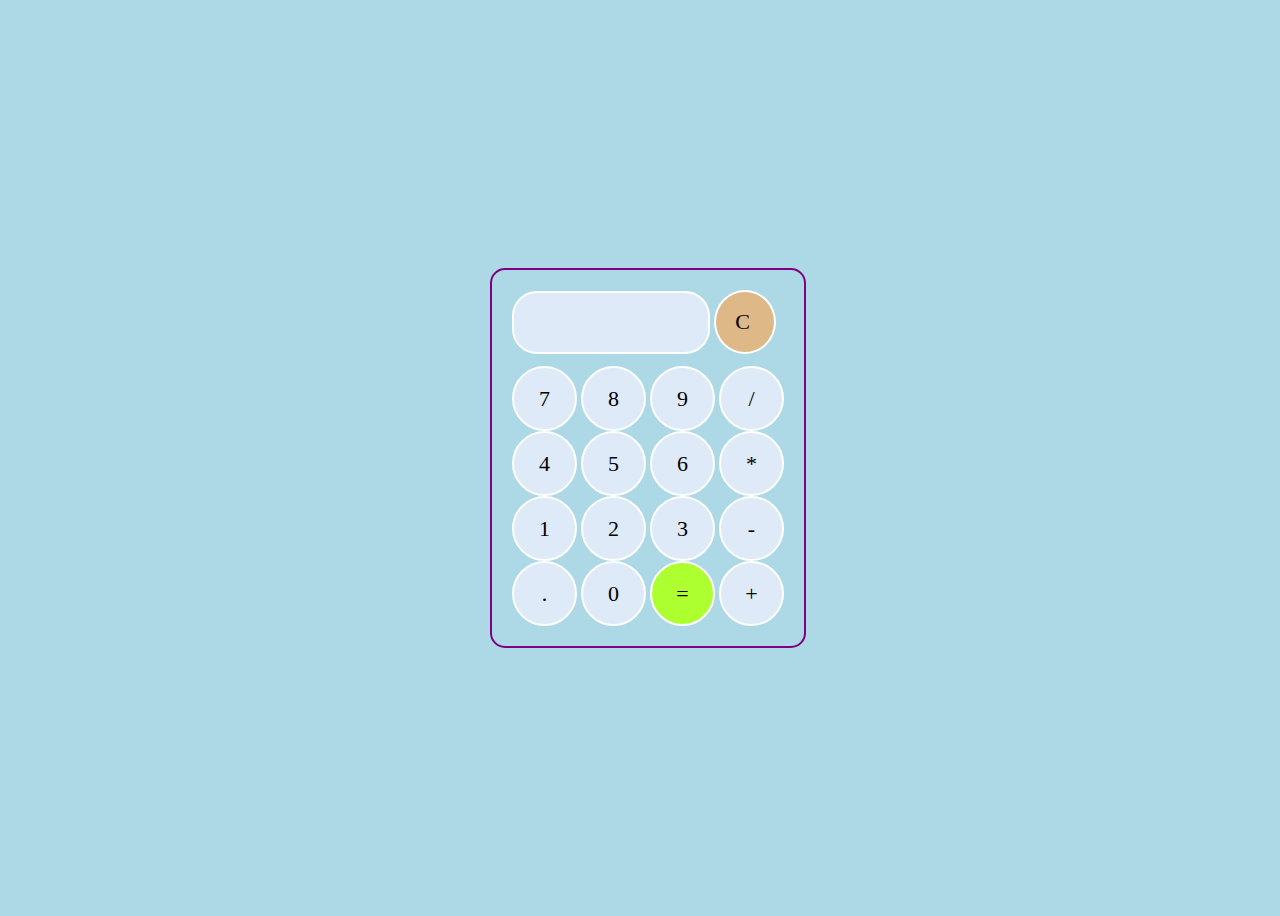
<file: Calculator/index.html>
<!DOCTYPE html>
<html lang="en">
<head>
    <meta charset="UTF-8">
    <meta name="viewport" content="width=device-width, initial-scale=1.0">
    <meta http-equiv="X-UA-Compatible" content="ie=edge">
    <title>Simple Calculator</title>
    <!-- CSS File link -->
    <link rel="stylesheet" href="styles.css">
</head>
<body>
    <div class="main">
        <form action="" name="Calculator">
           <input type="text" class="text maincolor" name="text1" disabled>
           <input type="text" class="text1 brn" name="text12" value="C" onclick="location.reload()"><br>
           <input type="button" class="num maincolor" name="btn9" value="7" onclick="displaynum(btn9.value)">
           <input type="button" class="num maincolor" name="btn8" value="8" onclick="displaynum(btn8.value)">
           <input type="button" class="num maincolor" name="btn7" value="9" onclick="displaynum(btn7.value)">
           <input type="button" class="num maincolor" name="addbtn" value="/" onclick="displaynum(addbtn.value)"><br>
           <input type="button" class="num maincolor" name="btn6" value="4" onclick="displaynum(btn6.value)">
           <input type="button" class="num maincolor" name="btn5" value="5" onclick="displaynum(btn5.value)">
           <input type="button" class="num maincolor" name="btn4" value="6" onclick="displaynum(btn4.value)">
           <input type="button" class="num maincolor" name="subbtn" value="*" onclick="displaynum(subbtn.value)"><br>
           <input type="button" class="num maincolor" name="btn3" value="1" onclick="displaynum(btn3.value)">
           <input type="button" class="num maincolor" name="btn2" value="2" onclick="displaynum(btn2.value)">
           <input type="button" class="num maincolor" name="btn1" value="3" onclick="displaynum(btn1.value)">
           <input type="button" class="num maincolor" name="mulbtn" value="-" onclick="displaynum(mulbtn.value)"><br>
           <input type="button" class="num maincolor" name="dot" value="." onclick="displaynum(dot.value)">
           <input type="button" class="num maincolor" name="btn0" value="0" onclick="displaynum(btn0.value)">
           <input type="button" class="num gre" name="eqlbtn" value="=" onclick="text1.value=eval(text1.value)">
           <input type="button" class="num maincolor" name="divbtn" value="+" onclick="displaynum(divbtn.value)"><br>
        </form>
    </div>
    <!-- JS File link -->
    <script src="script.js"></script>
</body>
</html>
</file>
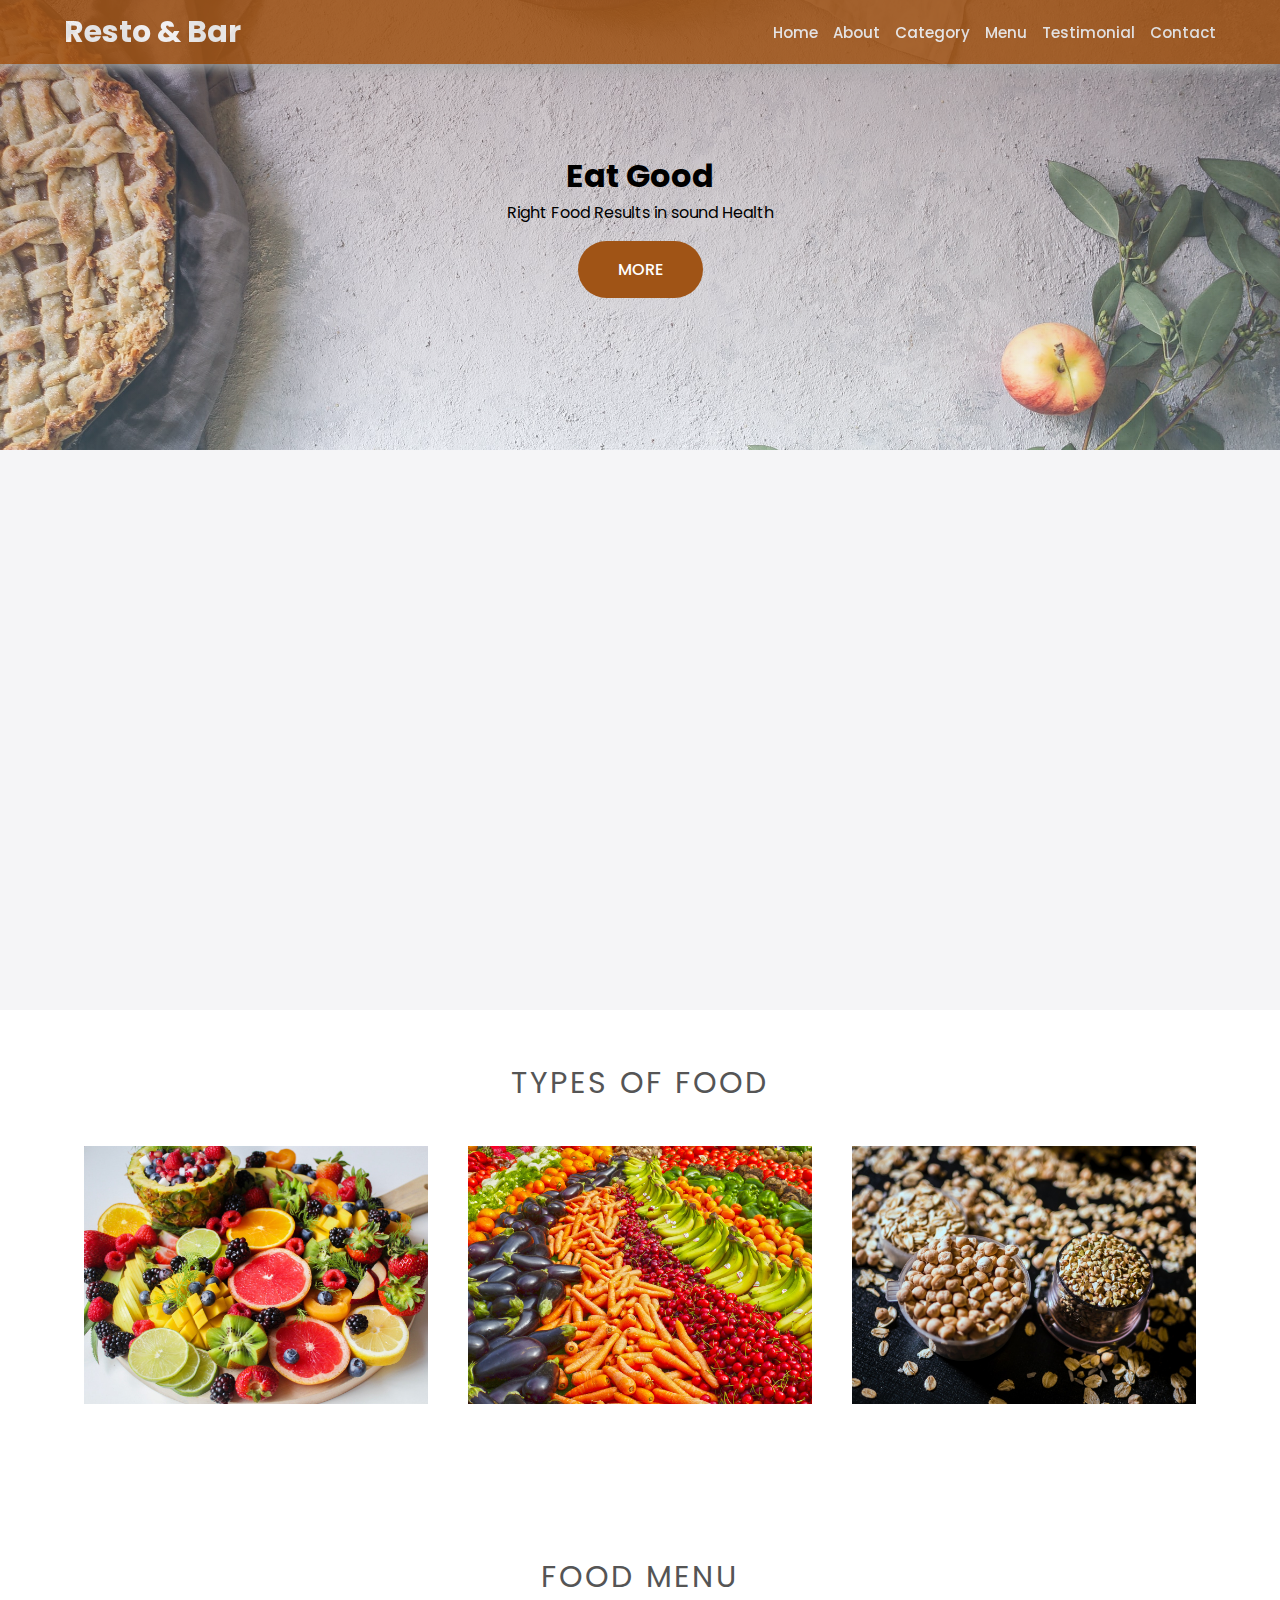
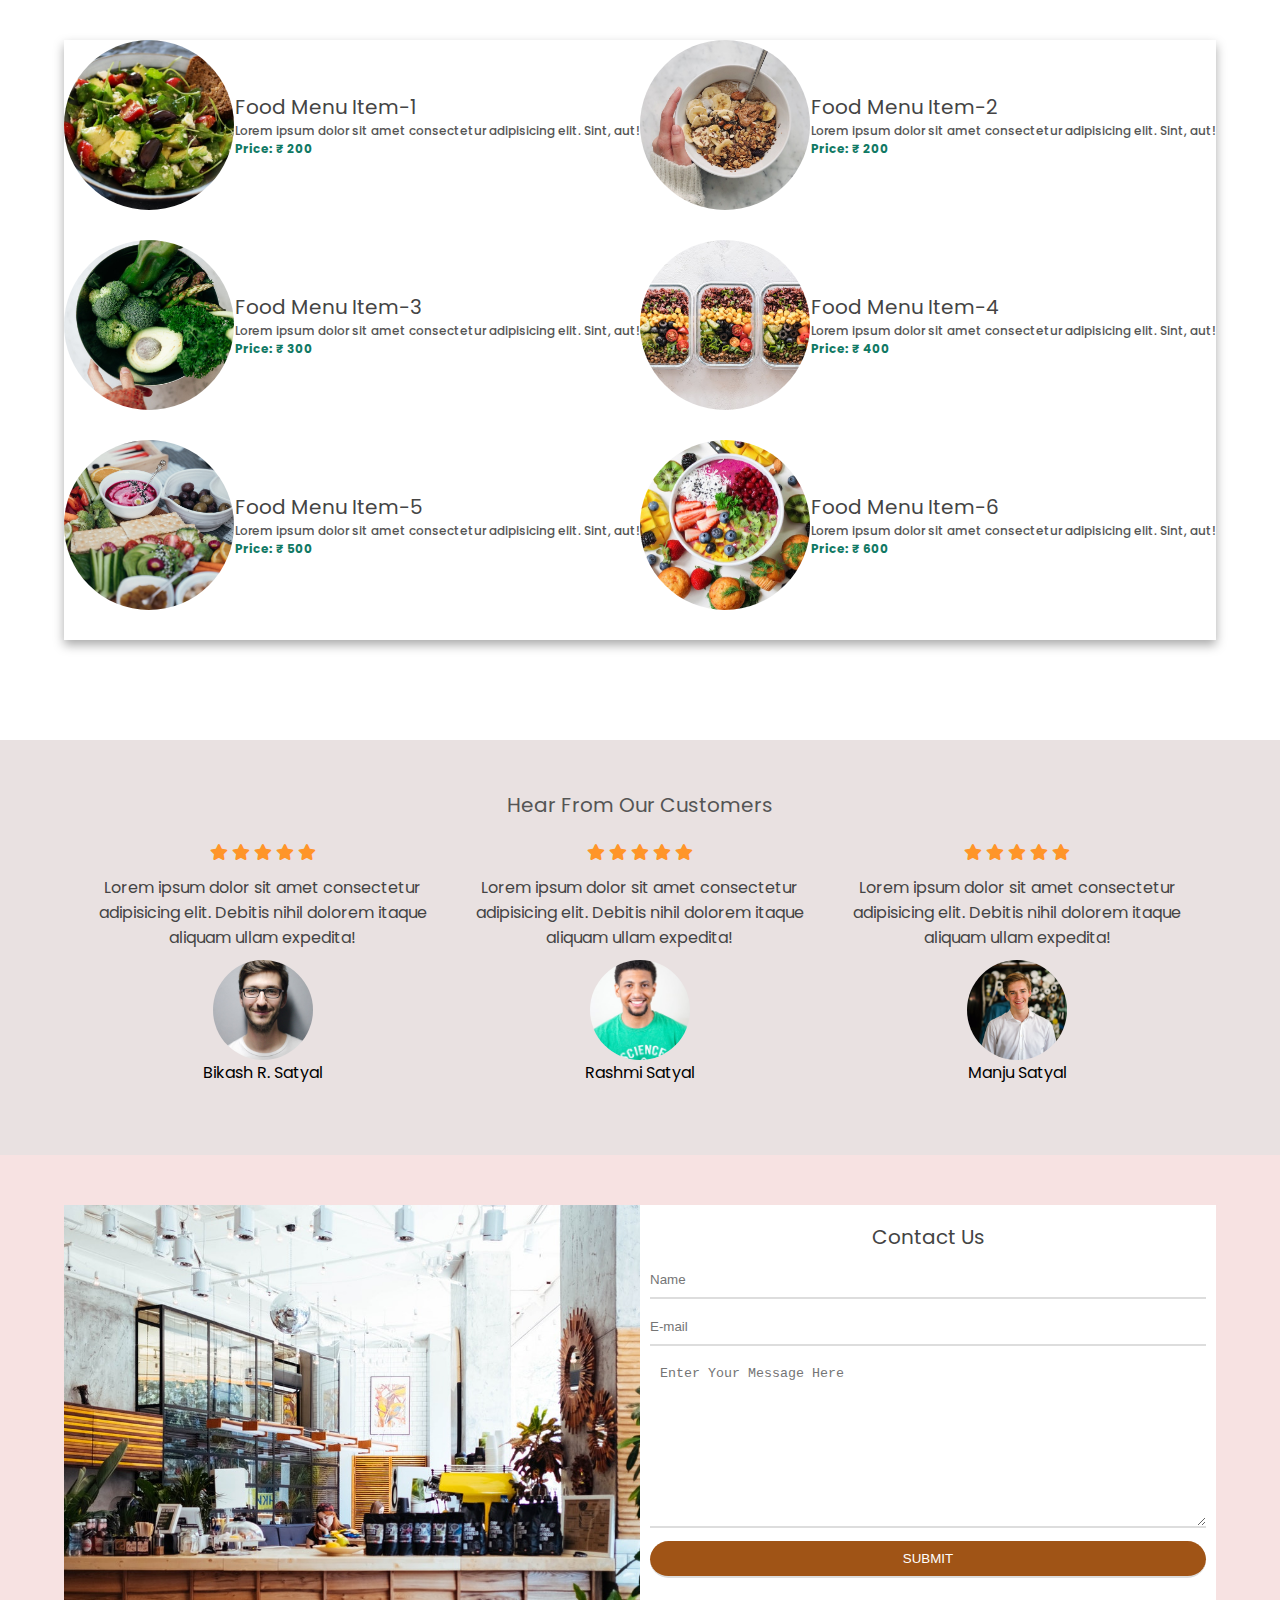
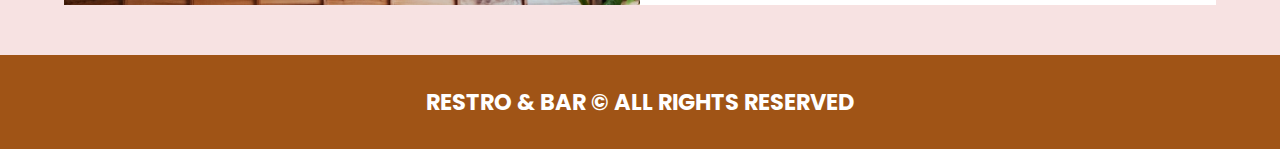
<file: Landing Page/index.html>
<!DOCTYPE html>
<html lang="en">
<head>
    <meta charset="UTF-8">
    <meta http-equiv="X-UA-Compatible" content="IE=edge">
    <meta name="viewport" content="width=device-width, initial-scale=1.0">
    <link rel="stylesheet" href="style.css">
    <link rel="stylesheet" href="https://cdnjs.cloudflare.com/ajax/libs/font-awesome/5.15.3/css/all.min.css" referrerpolicy="no-referrer" />

    <title>Resturant</title>
</head>
<body>
    <nav class="navbar">
        <div class="navbar-container container">
            <input type="checkbox">
            <div class="hamburger-lines">
                <span class="lines line1"></span>
                <span class="lines line2"></span>
                <span class="lines line3"></span>
            </div>
            <ul class="menu-items">
                <li><a href="#showcase">Home</a></li>
                <li><a href="#about">About</a></li>
                <li><a href="#food">Category</a></li>
                <li><a href="#food-menu">Menu</a></li>
                <li><a href="#testimonials">Testimonial</a></li>
                <li><a href="#contact">Contact</a></li>
            </ul>
            <h1 class="logo">Resto & Bar</h1>
        </div>
    </nav>

    <section class="showcase-area" id="showcase">
        <div class="showcase-container">
            <h1 class="main-title">Eat Good</h1>
            <p>Right Food Results in sound Health</p>
            <a href="#food-menu" class="btn btn-primary">More</a>
        </div>
    </section>

    <section id="about">
        <div class="about-wrapper container">
            <div class="about-text">
                <p class="small">About Us</p>
                <h2>Dedicated for your service with hygeine and taste for the last many years</h2>
                <p>Lorem ipsum dolor, sit amet consectetur adipisicing elit. Aliquid commodi ea optio dignissimos odit sint distinctio, beatae similique dolorem officia labore enim minima dolor ut necessitatibus fuga voluptas incidunt alias!40</p>
            </div>
            <div class="about-image">
                <img src="./img/about-photo.jpg" alt="About-Us">
            </div>
        </div>
    </section>

    <section id="food">
        <h2>Types of Food</h2>
        <div class="food-container container">
            <div class="food-type fruit">
                <div class="img-container">
                    <img src="./img/food1.jpg" alt="">
                    <div class="img-content">
                        <h3>Fruits</h3>
                        <a href="https://en.wikipedia.org/wiki/fruits" class="btn btn-primary" target="_blank">See More</a>
                    </div>
                </div>
            </div>
            <div class="food-type vegaetable">
                <div class="img-container">
                    <img src="./img/food2.jpg" alt="">
                    <div class="img-content">
                        <h3>vegaetable</h3>
                        <a href="https://en.wikipedia.org/wiki/vegetables" class="btn btn-primary" target="_blank">See More</a>
                    </div>
                </div>
            </div>
            <div class="food-type grain">
                <div class="img-container">
                    <img src="./img/food3.jpg" alt="">
                    <div class="img-content">
                        <h3>Grains</h3>
                        <a href="https://en.wikipedia.org/wiki/grains" class="btn btn-primary" target="_blank">See More</a>
                    </div>
                </div>
            </div>
        </div>
    </section>

    <section id="food-menu">
        <h2 class="food-menu-heading">Food Menu</h2>
        <div class="food-menu-container container">
            <div class="food-menu-item">
                <div class="food-image">
                    <img src="./img/food-menu1.jpg" alt="">
                </div>
                <div class="food-description">
                    <h2 class="food-title">Food Menu Item-1</h2>
                    <p>Lorem ipsum dolor sit amet consectetur adipisicing elit. Sint, aut!</p>
                    <p class="food-price">Price: &#8377 200</p>
                </div>
            </div>

            <div class="food-menu-item">
                <div class="food-image">
                    <img src="./img/food-menu2.jpg" alt="">
                </div>
                <div class="food-description">
                    <h2 class="food-title">Food Menu Item-2</h2>
                    <p>Lorem ipsum dolor sit amet consectetur adipisicing elit. Sint, aut!</p>
                    <p class="food-price">Price: &#8377 200</p>
                </div>
            </div>

            <div class="food-menu-item">
                <div class="food-image">
                    <img src="./img/food-menu3.jpg" alt="">
                </div>
                <div class="food-description">
                    <h2 class="food-title">Food Menu Item-3</h2>
                    <p>Lorem ipsum dolor sit amet consectetur adipisicing elit. Sint, aut!</p>
                    <p class="food-price">Price: &#8377 300</p>
                </div>
            </div>

            <div class="food-menu-item">
                <div class="food-image">
                    <img src="./img/food-menu4.jpg" alt="">
                </div>
                <div class="food-description">
                    <h2 class="food-title">Food Menu Item-4</h2>
                    <p>Lorem ipsum dolor sit amet consectetur adipisicing elit. Sint, aut!</p>
                    <p class="food-price">Price: &#8377 400</p>
                </div>
            </div>

            <div class="food-menu-item">
                <div class="food-image">
                    <img src="./img/food-menu5.jpg" alt="">
                </div>
                <div class="food-description">
                    <h2 class="food-title">Food Menu Item-5</h2>
                    <p>Lorem ipsum dolor sit amet consectetur adipisicing elit. Sint, aut!</p>
                    <p class="food-price">Price: &#8377 500</p>
                </div>
            </div>

            <div class="food-menu-item">
                <div class="food-image">
                    <img src="./img/food-menu6.jpg" alt="">
                </div>
                <div class="food-description">
                    <h2 class="food-title">Food Menu Item-6</h2>
                    <p>Lorem ipsum dolor sit amet consectetur adipisicing elit. Sint, aut!</p>
                    <p class="food-price">Price: &#8377 600</p>
                </div>
            </div>
        </div>
    </section>

    <section id="testimonials">
        <h2 class="testimonial-title">Hear From Our Customers</h2>
        <div class="testimonial-container container">
            <div class="testimonial-box">
                <div class="star-rating">
                    <span class="fa fa-star checked"></span>
                    <span class="fa fa-star checked"></span>
                    <span class="fa fa-star checked"></span>
                    <span class="fa fa-star checked"></span>
                    <span class="fa fa-star checked"></span>
                </div>
                <p class="testimonial-text">Lorem ipsum dolor sit amet consectetur adipisicing elit. Debitis nihil dolorem itaque aliquam ullam expedita!</p>
                <div class="customer-details">
                    <div class="customer-photo">
                        <img src="./img/male-photo1.jpg" alt="">
                    </div>
                    <p class="customer-name">Bikash R. Satyal</p>
                </div>
            </div>

            <div class="testimonial-box">
                <div class="star-rating">
                    <span class="fa fa-star checked"></span>
                    <span class="fa fa-star checked"></span>
                    <span class="fa fa-star checked"></span>
                    <span class="fa fa-star checked"></span>
                    <span class="fa fa-star checked"></span>
                </div>
                <p class="testimonial-text">Lorem ipsum dolor sit amet consectetur adipisicing elit. Debitis nihil dolorem itaque aliquam ullam expedita!</p>
                <div class="customer-details">
                    <div class="customer-photo">
                        <img src="./img/male-photo2.jpg" alt="">
                    </div>
                    <p class="customer-name">Rashmi Satyal</p>
                </div>
            </div>

            <div class="testimonial-box">
                <div class="star-rating">
                    <span class="fa fa-star checked"></span>
                    <span class="fa fa-star checked"></span>
                    <span class="fa fa-star checked"></span>
                    <span class="fa fa-star checked"></span>
                    <span class="fa fa-star checked"></span>
                </div>
                <p class="testimonial-text">Lorem ipsum dolor sit amet consectetur adipisicing elit. Debitis nihil dolorem itaque aliquam ullam expedita!</p>
                <div class="customer-details">
                    <div class="customer-photo">
                        <img src="./img/male-photo3.jpg" alt="">
                    </div>
                    <p class="customer-name">Manju Satyal</p>
                </div>
            </div>
        </div>
    </section>

    <section id="contact">
        <div class="contact-container container">
            <div class="contact-image">
                <img src="./img/restraunt-image.jpg" alt="">
            </div>
            <div class="form-container">
                <h2>Contact Us</h2>
                <input type="text" name="" id="" placeholder="Name">
                <input type="email" name="" id="" placehold placeholder="E-mail">
                <textarea name="" id="" cols="30" rows="10" placeholder="Enter Your Message Here"></textarea>
                <input type="submit" value="Submit" class="btn btn-primary">
            </div>
        </div>
    </section>

    <footer id="footer">
        <h2>Restro & Bar &copy; All Rights Reserved</h2>
    </footer>

<!-- ##################For Smooth Scroling#################  -->

<script src="https://ajax.googleapis.com/ajax/libs/jquery/3.3.1/jquery.min.js"></script>
<script>
$(document).ready(function(){
  // Add smooth scrolling to all links
  $("a").on('click', function(event) {

    // Make sure this.hash has a value before overriding default behavior
    if (this.hash !== "") {
      // Prevent default anchor click behavior
      event.preventDefault();

      // Store hash
      var hash = this.hash;

      // Using jQuery's animate() method to add smooth page scroll
      // The optional number (800) specifies the number of milliseconds it takes to scroll to the specified area
      $('html, body').animate({
        scrollTop: $(hash).offset().top
      }, 800, function(){

        // Add hash (#) to URL when done scrolling (default click behavior)
        window.location.hash = hash;
      });
    } // End if
  });
});
</script>
</body>
</html>
</file>
<file: Calculator/styles.css>
body {
    width: 100%;
    height: 100vh;
    display: flex;
    align-items: center;
    justify-content: center;
    background-color: lightblue;
}

.main {
    display: inline-block;
    padding: 20px;
    border: 2px solid purple;
    border-radius: 15px;
}

input {
    color: black;
    border: 2px solid white;
    padding: 17px;
    outline: none;
    font-size: 22px;
    font-family: cursive;
}

.num {
    width: 65px;
    height: 65px;
    border-radius: 50%;
}

.text {
    width: 160px;
    height: 25px;
    border-radius: 25px;
    letter-spacing: 5px;
    text-align: center;
    margin-bottom: 12px;
}

.text1 {
    width: 24px;
    height: 26px;
    border-radius: 22px;
    letter-spacing: 5px;
    text-align: center;
    margin-bottom: 12px;
    border-radius: 50%;
    cursor: pointer;
}

.maincolor {
    background-color: #deeaf8;
}
.gre{
    background-color: greenyellow;
}
.brn{
    background-color: burlywood;
}
</file>
<file: Landing Page/style.css>
@import url('https://fonts.googleapis.com/css2?family=Poppins:wght@100;200;300;400;500;600;700&display=swap');

*,
*::after,
*::before{
   box-sizing: border-box;
   padding: 0;
   margin: 0;
}
html{
    font-size: 62.5%;
}
body{
    font-family: 'Poppins', sans-serif;
}

/* ################### utility-classes#############  */
.container{
    max-width: 1200px;
    width: 90%;
    margin: auto;
}
.btn{
    display: inline-block;
    padding: 1em 2.5em;
    text-decoration: none;
    border-radius: 50px;
    cursor: pointer;
    outline: none;
    margin-top: 1em;
    text-transform: uppercase;
    font-weight: 500;
}
.btn-primary{
    color: #fff;
    background: #a05416;
}
.btn-primary:hover{
    background: lightslategray;
}

/* ###############nav bar styling########## */
/* For desktop mode:  */
.navbar input[type="checkbox"],
.navbar .hamburger-lines{
    display: none;
}
.navbar{
    box-shadow: 0px 5px 10px 0px #aaa;
    position: fixed;
    width: 100%;
    background:#a05416;
    color: #fff;
    opacity: 0.85;
    z-index: 999;
}
.navbar-container{
    display: flex;
    justify-content: space-between;
    height: 64px;
    align-items: center;
}
.menu-items{
    order: 2;
    display: flex;
   
}
.menu-items li{
    list-style: none;
    margin-left: 1.5rem;
    font-size: 1.5rem;
}
.logo{
    order: 1;
    font-size: 3rem;
}
.navbar a{
    color: #eee;
    text-decoration: none;
    font-weight: 500;
}
.navbar a:hover{
    color: red;
    transition: color 0.2s ease-in-out;
    text-decoration: underline blue;
}

/* ########## show case styling######  */
.showcase-area{
    height: 50vh;
    background: linear-gradient(rgba(95, 54, 54, 0.3), rgba(255,255,255,0.140)), url("./img/header-image2.jpg");
    background-size: cover;
    background-position: center;
    background-repeat: no-repeat;
}
.showcase-area .showcase-container{
    display: flex;
    flex-direction: column;
    justify-content: center;
    align-items: center;
    height: 100%;
    font-size: 1.6rem;
}
.main-title h1{
    text-transform:uppercase;
}

/* ##################### About us################  */
#about{
    padding: 50px 0px;
    background: #f5f5f7;
}
#about h2{
    font-size: 3.2rem;
}
#about p{
    font-size: 1.5rem;
    color: #555;
}
#about .small{
    font-size: 1.6rem;
    color: #600;
    font-weight: 600;
}
.about-wrapper{
    display: flex;
    flex-wrap: wrap;
}
#about .about-image{
    flex: 1 1 400px;
    padding: 30px;
    transform: translateX(150%);
    animation: about-image-animation 1s ease-in-out forwards;
}
@keyframes about-image-animation{
    100%{
        transform: translateX(0);
    }
}
.about-image img{
    display: block;
    height: 400px;
    max-width: 100%;
    margin: auto;
    object-fit: cover;
    object-position: center;
    object-fit: right;

}

.about-text{
    flex: 1 1 400px;
    padding: 30px;
    margin: auto;
    transform: translateX(-150%);
    animation: about-text-animation 1.5s ease-in-out forwards;
}
@keyframes about-text-animation{
    100%{
        transform: translateX(0);
    }
}

/* ################ Types of food ################## */
#food{
    padding: 5rem 0 10rem 0;
}
#food h2{
    text-align: center;
    text-transform: uppercase;
    font-size: 3rem;
    font-weight: 400;
    margin-bottom: 40px;
    color: #555;
    letter-spacing: 0.3rem;
}
.food-container{
    display: flex;
    justify-content: space-between;
}
.food-container img{
    display: block;
    width: 100%;
    margin: auto;
    max-height: 300px;
    object-fit: cover;
    object-position: center;
}
.img-container{
    margin: 0 2rem;
    position: relative;
}
.img-content{
    position: absolute;
    top: 100%;
    left: 50%;
    transform: translate(-50%, -50%);
    z-index: 2;
    text-align: center;
    opacity: 0;
    transition:all 0.3s ease-in-out ;
}
.img-content h3{
    color: #fff;
    font-size: 2rem;
    letter-spacing: 0.3rem;
    text-transform: uppercase;
}
.img-content a{
    font-size: 1.2rem;
}
.img-container::after{
    content: "";
    display: block;
    position: absolute;
    top:0;
    left: 0;
    width: 100%;
    height: 100%;
    background: rgba(0, 0, 0, 0.8);
    opacity: 0;
    z-index: 1;
    transform: scaleY(0);
    transform-origin: 100% 100%;
    transition: all 0.3s ease-in-out;
}
.img-container:hover::after{
    transform: scaleY(1);
    opacity: 0.7;
}
.img-container:hover .img-content{
    opacity: 1;
    top: 50%;
}

/* ################ food-menu#############  */
#food-menu{
    padding: 5rem 0 10rem 0;
}
#food-menu .food-menu-heading{
    text-align: center;
    text-transform: uppercase;
    font-size: 3rem;
    font-weight: 400;
    margin-bottom: 40px;
    color: #555;
    letter-spacing: 0.3rem;
}
.food-menu-container{
    display: flex;
    flex-wrap: wrap;
    box-shadow: 0px 5px 10px 0px #aaa;
}
.food-menu-item{
    display: flex;
    flex: 1 1 400px;
    justify-content: space-evenly;
    margin-bottom: 3rem;
}
.food-menu-container img{
    display: block;
    width: 170px;
    height: 170px;
    border-radius: 50%;
    object-fit: cover;
    object-position: center;
}
.food-description{
    align-self: center;
}
.food-title{
    font-size: 2rem;
    font-weight: 400;
    color: #444;
}
.food-description p{
    font-size: 1.2rem;
    color: #555;
    font-weight: 500;
}
.food-description .food-price{
    color: #117964;
    font-weight: 700;
}

/* ###################### testiomonials styling################## */
#testimonials{
    padding: 5rem 0;
    background: rgb(233, 225, 225);
}
.testimonial-title{
    text-align: center;
    font-size: 2rem;
    font-weight: 400;
    color: #555;
}
.testimonial-container{
    display: flex;
    justify-content: space-between;
    font-size: 1.6rem;
    padding: 1rem;
}
.testimonial-container .checked{
    color: #ff9529;
}
.testimonial-box .testimonial-text{
    margin: 1rem 0;
    color: #444;
}
.testimonial-box{
    text-align: center;
    padding: 1rem;
}
.customer-photo img{
    display: block;
    height: 100px;
    width: 100px;
    object-fit: cover;
    object-position: center;
    border-radius: 50%;
    margin: auto;
}

/* ######################contact############## */
#contact{
    padding: 5rem 0;
    background: rgb(247, 226, 226);
}
.contact-container{
    display: flex;
    background: #fff;
}
.contact-image{
    width: 50%;
}
.contact-image img{
    display: block;
    height: 400px;
    object-fit: cover;
    object-position: center;
    width: 100%;
}
.form-container{
    padding: 1rem;
    width: 50%;
    margin: auto;
}
.form-container input{
    display: block;
    width: 100%;
    border:none;
    border-bottom: 2px solid #ddd;
    padding: 1rem 0;
    box-shadow: none;
    outline: none;
    margin-bottom: 1rem;
    color: 444;
    font-weight: 500;
}
.form-container textarea{
    display: block;
    width: 100%;
    border: none;
    border-bottom: 2px solid #ddd;
    padding: 1rem;
}
.form-container h2{
    font-size: 2rem;
    font-weight: 400;
    color: #444;
    margin-bottom: 1rem;
    text-align:center;
}

/* ################footer########## */
#footer {
    font-size: 1.5rem;
    font-weight: 400;
    padding: 3rem;
    text-align: center;
    background:#a05416;
    color: #fff;
    text-transform: uppercase;
}

/* ##################Media-Queries################ */
@media(max-width: 768px){
    .navbar{
        opacity: 0.95;
    }
    .navbar-container input[type="checkbox"],
    .navbar-container .hamburger-lines{
        display: block;
    }
    .navbar-container{
        display: block;
        position: relative;
        height: 64px;
    }
    .navbar-container input[type="checkbox"]{
        position: absolute;
        height: 32px;
        width: 40px;
        top: 20px;
        left: 20px;
        z-index: 5;
        opacity: 0;
    }
    .navbar-container .hamburger-lines{
        display: block;
        height: 32px;
        width: 40px;
        position: absolute;
        top: 20px;
        left: 20px;
        z-index: 2;
        display: flex;
        flex-direction: column;
        justify-content: space-between;
    }
    .navbar-container .hamburger-lines .lines{
        display: block;
        height: 4px;
        width: 100%;
        border-radius: 10px;
        background: #333;
    }
    .navbar-container .hamburger-lines .line1{
        transform-origin: 0% 0%;
        transition: transform 0.4s ease-in-out;
    }
    .navbar-container .hamburger-lines .line2{
        transition: transform 0.4s ease-in-out;
    }
    .navbar-container .hamburger-lines .line3{
        transform-origin: 0% 100%;
        transition: transform 0.4s ease-in-out;
    }
    .navbar .menu-items{
        padding-top: 100px;
        background: #fff;
        height: 100vh;
        max-width: 300px;
        transform: translateX(-150%);
        display: flex;
        flex-direction: column;
        margin-left: -40px;
        padding-left: 50px;
        transition: transform 0.5s ease-in-out;
        box-shadow: 5px 0px 10px 0px #aaa;
    }
    .navbar a{
        color: #444;
    }
    .navbar .menu-items li{
        margin-bottom: 3rem;
        font-size: 2rem;
        font-weight: 500;
    }
    .navbar-container .logo{
        position: absolute;
        top: 10px;
        right: 50px;
        font-size: 3rem;
    }
    .navbar-container input[type="checkbox"]:checked ~ .menu-items{
        transform: translateX(0%);
    }
    .navbar-container input[type="checkbox"]:checked ~ .hamburger-lines .line1{
        transform: rotate(45deg);
    }
    .navbar-container input[type="checkbox"]:checked ~ .hamburger-lines .line2{
        transform: scaleY(0);
    }
    .navbar-container input[type="checkbox"]:checked ~ .hamburger-lines .line3{
        transform: rotate(-45deg);
    }

    /* ################FOOd Category ###################3  */
    .food-container{
        flex-direction: column;
        align-items: stretch;
    }
    .food-type:not(:last-child){
        margin-bottom: 3rem;
    }
    .food-type{
        box-shadow: 5px 5px 10px 0 #aaa;
    }
    .img-container{
        margin: 0;
    }
}
 /* ###############For-smallerdevices#################  */
 @media(max-width:500px){
    html{
        font-size: 50%;
    }
    .testimonial-container{
        flex-direction: column;
        text-align: center;
    }
    .food-menu-item{
        flex-direction: column;
        text-align: center;
    }
    .food-menu-container img{
        margin: auto;
    }
    .form-container{
        width: 90%;
    }
    .contact-container{
        display: flex;
        flex-direction: column;
    }
    .contact-image{
        width: 90%;
        margin: 3rem auto;
    }
    .contact-image img{
        width: 100%;
    }
 }
</file>
